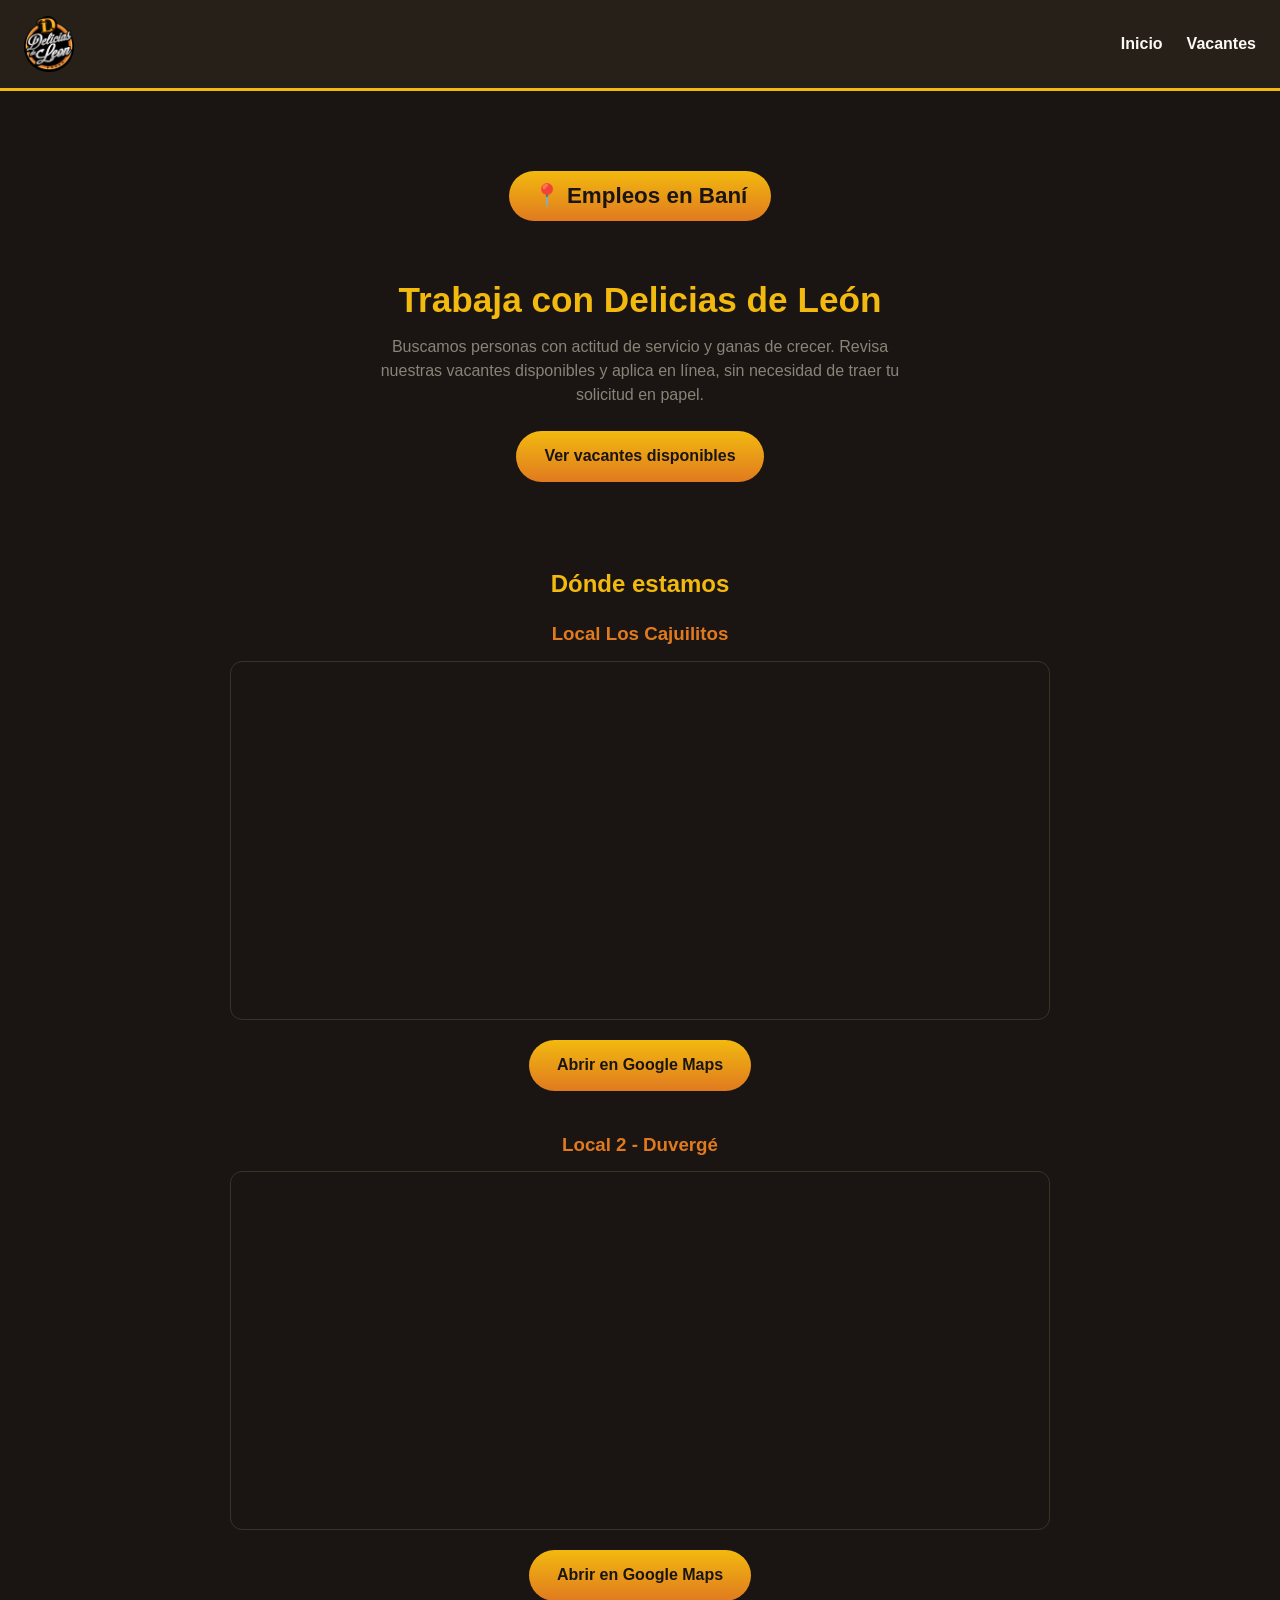
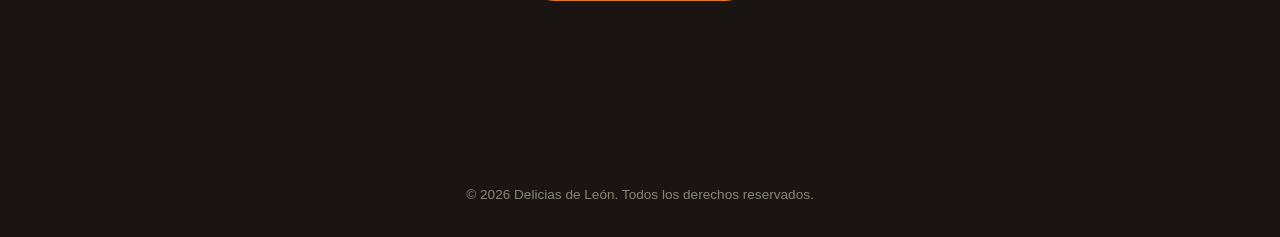
<file: public/index.html>
<!DOCTYPE html>
<html lang="es">
<head>
  <meta charset="UTF-8" />
  <meta name="viewport" content="width=device-width, initial-scale=1.0" />
  <title>Trabaja con nosotros | Delicias de León</title>
  <meta name="description" content="Vacantes disponibles en Delicias de León. Aplica en línea y únete a nuestro equipo." />
  <link rel="stylesheet" href="css/estilos.css" />
</head>
<body>
  <header class="sitio">
    <img src="img/logo.png" alt="Delicias de León" />
    <nav>
      <a href="index.html">Inicio</a>
      <a href="vacantes.html">Vacantes</a>
    </nav>
  </header>

  <main>
    <section class="hero">
      <p class="ubicacion-destacada">📍 Empleos en Baní</p>
      <h1>Trabaja con Delicias de León</h1>
      <p>Buscamos personas con actitud de servicio y ganas de crecer. Revisa nuestras vacantes disponibles y aplica en línea, sin necesidad de traer tu solicitud en papel.</p>
      <a class="boton" href="vacantes.html">Ver vacantes disponibles</a>
    </section>

    <section class="ubicacion-mapa">
      <h2>Dónde estamos</h2>

      <div class="local-ubicacion">
        <h3>Local Los Cajuilitos</h3>
        <div class="mapa-contenedor">
          <iframe
            src="https://www.google.com/maps?q=18.2878541,-70.3359357&z=17&output=embed"
            width="100%"
            height="350"
            style="border:0;"
            allowfullscreen=""
            loading="lazy"
            referrerpolicy="no-referrer-when-downgrade"
            title="Ubicación de Delicias de León, Los Cajuilitos"
          ></iframe>
        </div>
        <a class="boton" href="https://maps.app.goo.gl/iXaVubVBpQATLP3TA" target="_blank" rel="noopener">Abrir en Google Maps</a>
      </div>

      <div class="local-ubicacion">
        <h3>Local 2 - Duvergé</h3>
        <div class="mapa-contenedor">
          <iframe
            src="https://www.google.com/maps?q=18.280723,-70.3348361&z=17&output=embed"
            width="100%"
            height="350"
            style="border:0;"
            allowfullscreen=""
            loading="lazy"
            referrerpolicy="no-referrer-when-downgrade"
            title="Ubicación de Delicias de León, Local 2 Duvergé"
          ></iframe>
        </div>
        <a class="boton" href="https://www.google.com/maps/place/Delicias+De+Le%C3%B3n+ll/@18.280723,-70.337411,17z/data=!3m1!4b1!4m6!3m5!1s0x8ea54f0076f9b71b:0x5cd54475eef6591f!8m2!3d18.280723!4d-70.3348361!16s%2Fg%2F11ntpwpqqb" target="_blank" rel="noopener">Abrir en Google Maps</a>
      </div>
    </section>
  </main>

  <footer class="sitio">
    &copy; <span id="anio"></span> Delicias de León. Todos los derechos reservados.
  </footer>
  <script>document.getElementById("anio").textContent = new Date().getFullYear();</script>
</body>
</html>
</file>
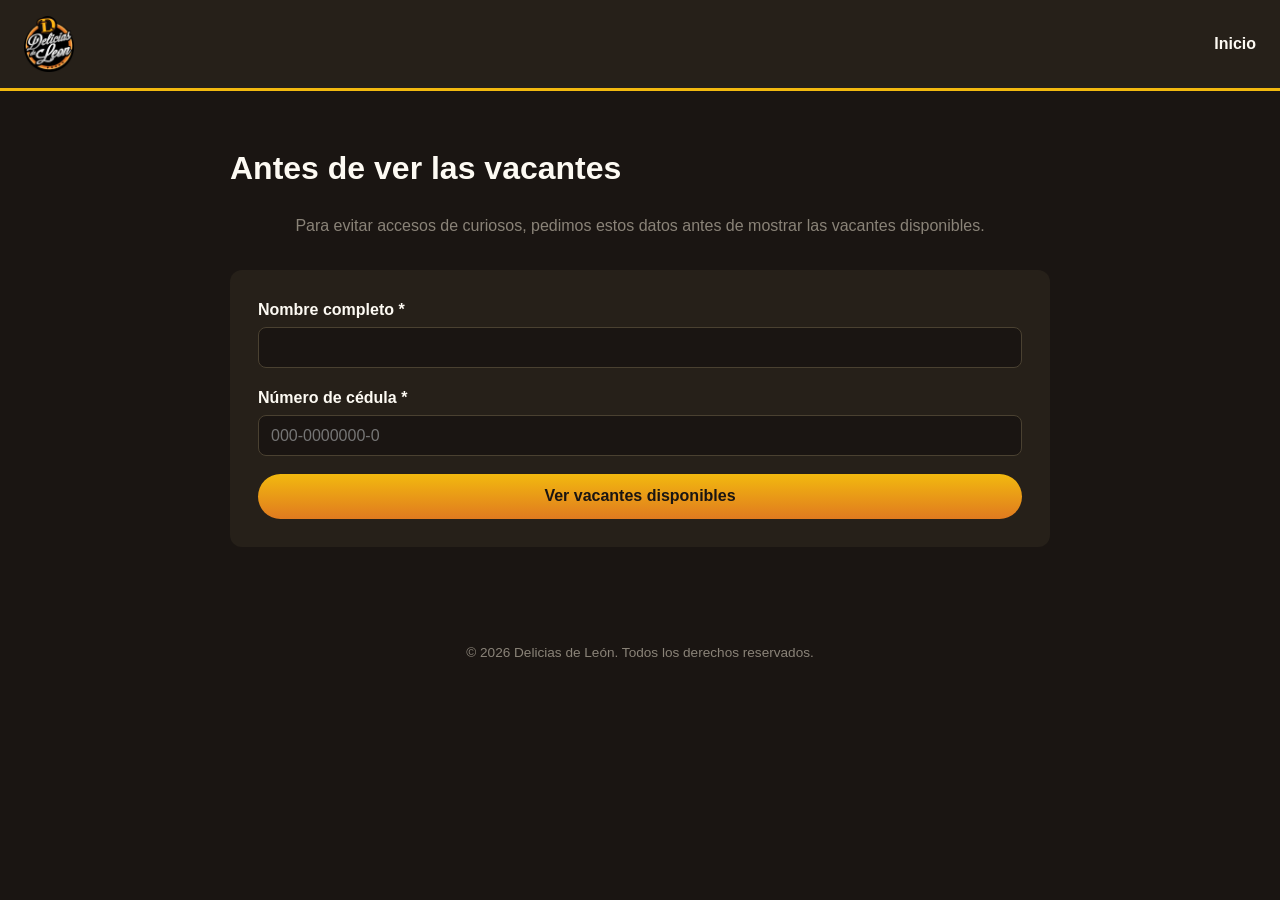
<file: public/acceso.html>
<!DOCTYPE html>
<html lang="es">
<head>
  <meta charset="UTF-8" />
  <meta name="viewport" content="width=device-width, initial-scale=1.0" />
  <title>Ver vacantes | Delicias de León</title>
  <link rel="stylesheet" href="css/estilos.css" />
</head>
<body>
  <header class="sitio">
    <img src="img/logo.png" alt="Delicias de León" />
    <nav>
      <a href="index.html">Inicio</a>
    </nav>
  </header>

  <main>
    <h1>Antes de ver las vacantes</h1>
    <p class="estado-msg" style="padding:0 0 1rem;">Para evitar accesos de curiosos, pedimos estos datos antes de mostrar las vacantes disponibles.</p>

    <!-- Formulario procesado por Netlify Forms (sin backend propio). -->
    <form
      class="aplicacion"
      name="acceso-vacantes"
      method="POST"
      action="/vacantes.html?verificado=1"
      data-netlify="true"
      netlify-honeypot="bot-field"
    >
      <input type="hidden" name="form-name" value="acceso-vacantes" />
      <p style="display:none;">
        <label>No llenar este campo: <input name="bot-field" /></label>
      </p>

      <div>
        <label for="nombre">Nombre completo *</label>
        <input type="text" id="nombre" name="nombre" required />
      </div>

      <div>
        <label for="cedula">Número de cédula *</label>
        <input type="text" id="cedula" name="cedula" placeholder="000-0000000-0" required />
      </div>

      <button type="submit" class="boton">Ver vacantes disponibles</button>
    </form>
  </main>

  <footer class="sitio">
    &copy; <span id="anio"></span> Delicias de León. Todos los derechos reservados.
  </footer>
  <script>document.getElementById("anio").textContent = new Date().getFullYear();</script>
</body>
</html>
</file>
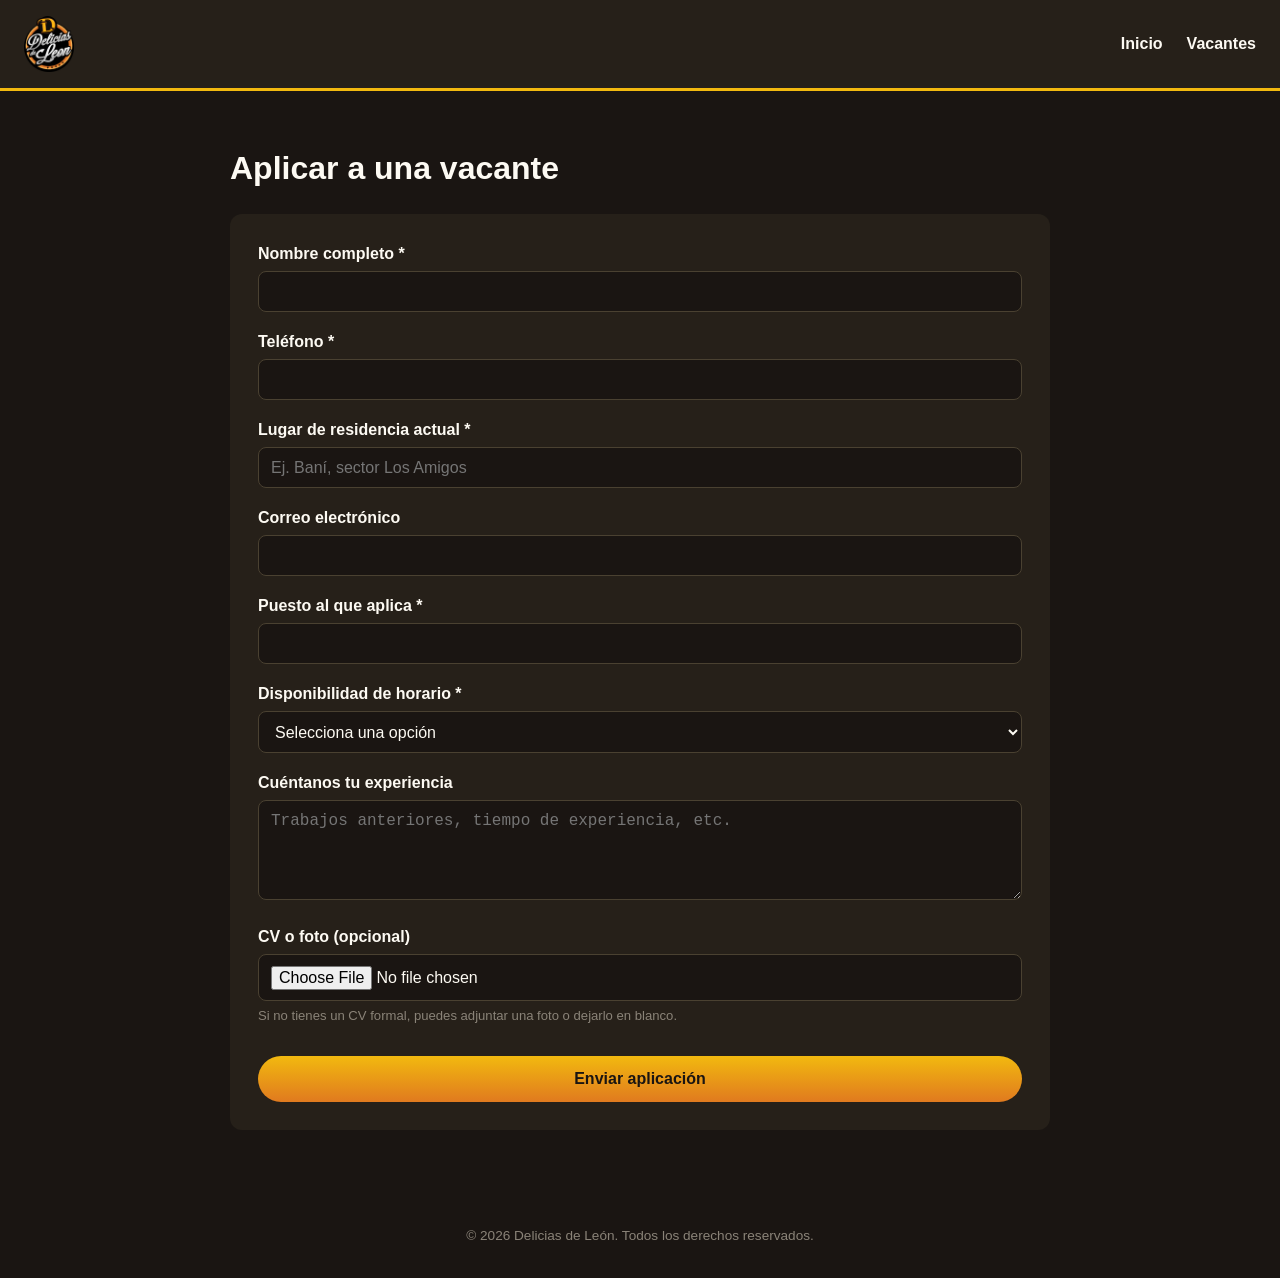
<file: public/aplicar.html>
<!DOCTYPE html>
<html lang="es">
<head>
  <meta charset="UTF-8" />
  <meta name="viewport" content="width=device-width, initial-scale=1.0" />
  <title>Aplicar a una vacante | Delicias de León</title>
  <link rel="stylesheet" href="css/estilos.css" />
</head>
<body>
  <header class="sitio">
    <img src="img/logo.png" alt="Delicias de León" />
    <nav>
      <a href="index.html">Inicio</a>
      <a href="vacantes.html">Vacantes</a>
    </nav>
  </header>

  <main>
    <h1>Aplicar a una vacante</h1>
    <p id="puesto-info" class="estado-msg" style="display:none;"></p>

    <!--
      Formulario procesado por Netlify Forms (sin backend propio).
      Netlify detecta este formulario en el build por su atributo name + data-netlify,
      y las respuestas quedan disponibles en la pestaña "Forms" del panel de Netlify.
    -->
    <form
      class="aplicacion"
      name="aplicacion"
      method="POST"
      action="/gracias.html"
      enctype="multipart/form-data"
      data-netlify="true"
      netlify-honeypot="bot-field"
    >
      <input type="hidden" name="form-name" value="aplicacion" />
      <p style="display:none;">
        <label>No llenar este campo: <input name="bot-field" /></label>
      </p>

      <div>
        <label for="nombre">Nombre completo *</label>
        <input type="text" id="nombre" name="nombre" required />
      </div>

      <div>
        <label for="telefono">Teléfono *</label>
        <input type="tel" id="telefono" name="telefono" required />
      </div>

      <div>
        <label for="residencia">Lugar de residencia actual *</label>
        <input type="text" id="residencia" name="residencia" placeholder="Ej. Baní, sector Los Amigos" required />
      </div>

      <div>
        <label for="email">Correo electrónico</label>
        <input type="email" id="email" name="email" />
      </div>

      <div>
        <label for="puesto">Puesto al que aplica *</label>
        <input type="text" id="puesto" name="puesto" required />
      </div>

      <div>
        <label for="disponibilidad">Disponibilidad de horario *</label>
        <select id="disponibilidad" name="disponibilidad" required>
          <option value="">Selecciona una opción</option>
          <option value="Tiempo completo">Tiempo completo</option>
          <option value="Medio tiempo">Medio tiempo</option>
          <option value="Fines de semana">Fines de semana</option>
          <option value="Flexible">Flexible</option>
        </select>
      </div>

      <div>
        <label for="experiencia">Cuéntanos tu experiencia</label>
        <textarea id="experiencia" name="experiencia" placeholder="Trabajos anteriores, tiempo de experiencia, etc."></textarea>
      </div>

      <div>
        <label for="archivo">CV o foto (opcional)</label>
        <input type="file" id="archivo" name="archivo" accept=".pdf,.jpg,.jpeg,.png" />
        <p class="ayuda">Si no tienes un CV formal, puedes adjuntar una foto o dejarlo en blanco.</p>
      </div>

      <button type="submit" class="boton">Enviar aplicación</button>
    </form>
  </main>

  <footer class="sitio">
    &copy; <span id="anio"></span> Delicias de León. Todos los derechos reservados.
  </footer>
  <script>document.getElementById("anio").textContent = new Date().getFullYear();</script>
  <script>
    const params = new URLSearchParams(window.location.search);
    const puestoParam = params.get("puesto");
    if (puestoParam) {
      const puestoInput = document.getElementById("puesto");
      puestoInput.value = puestoParam;
      const info = document.getElementById("puesto-info");
      info.style.display = "block";
      info.textContent = `Estás aplicando a: ${puestoParam}`;
    }
  </script>
</body>
</html>
</file>
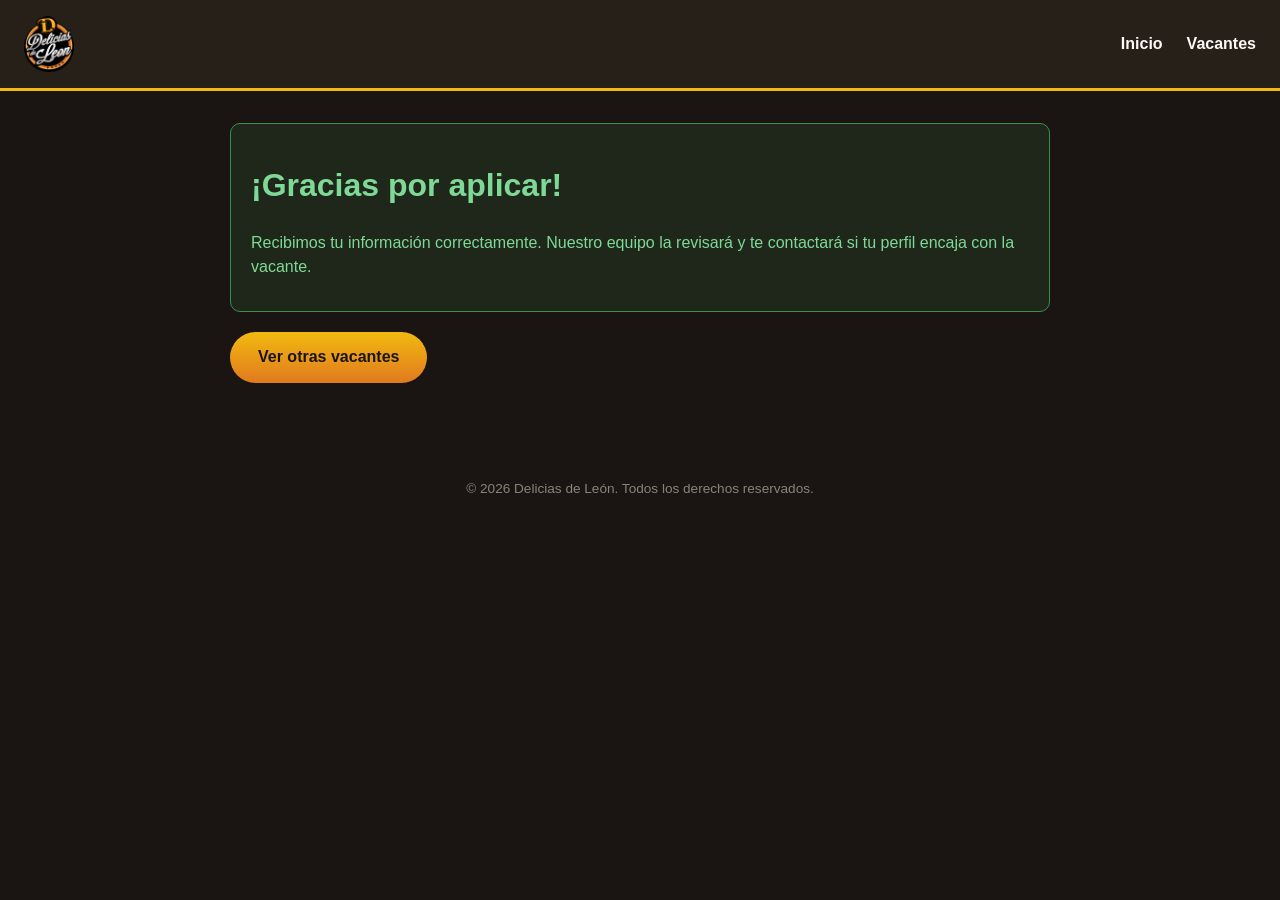
<file: public/gracias.html>
<!DOCTYPE html>
<html lang="es">
<head>
  <meta charset="UTF-8" />
  <meta name="viewport" content="width=device-width, initial-scale=1.0" />
  <title>¡Gracias por aplicar! | Delicias de León</title>
  <link rel="stylesheet" href="css/estilos.css" />
</head>
<body>
  <header class="sitio">
    <img src="img/logo.png" alt="Delicias de León" />
    <nav>
      <a href="index.html">Inicio</a>
      <a href="vacantes.html">Vacantes</a>
    </nav>
  </header>

  <main>
    <div class="mensaje-envio exito">
      <h1>¡Gracias por aplicar!</h1>
      <p>Recibimos tu información correctamente. Nuestro equipo la revisará y te contactará si tu perfil encaja con la vacante.</p>
    </div>
    <a class="boton" href="vacantes.html">Ver otras vacantes</a>
  </main>

  <footer class="sitio">
    &copy; <span id="anio"></span> Delicias de León. Todos los derechos reservados.
  </footer>
  <script>document.getElementById("anio").textContent = new Date().getFullYear();</script>
</body>
</html>
</file>
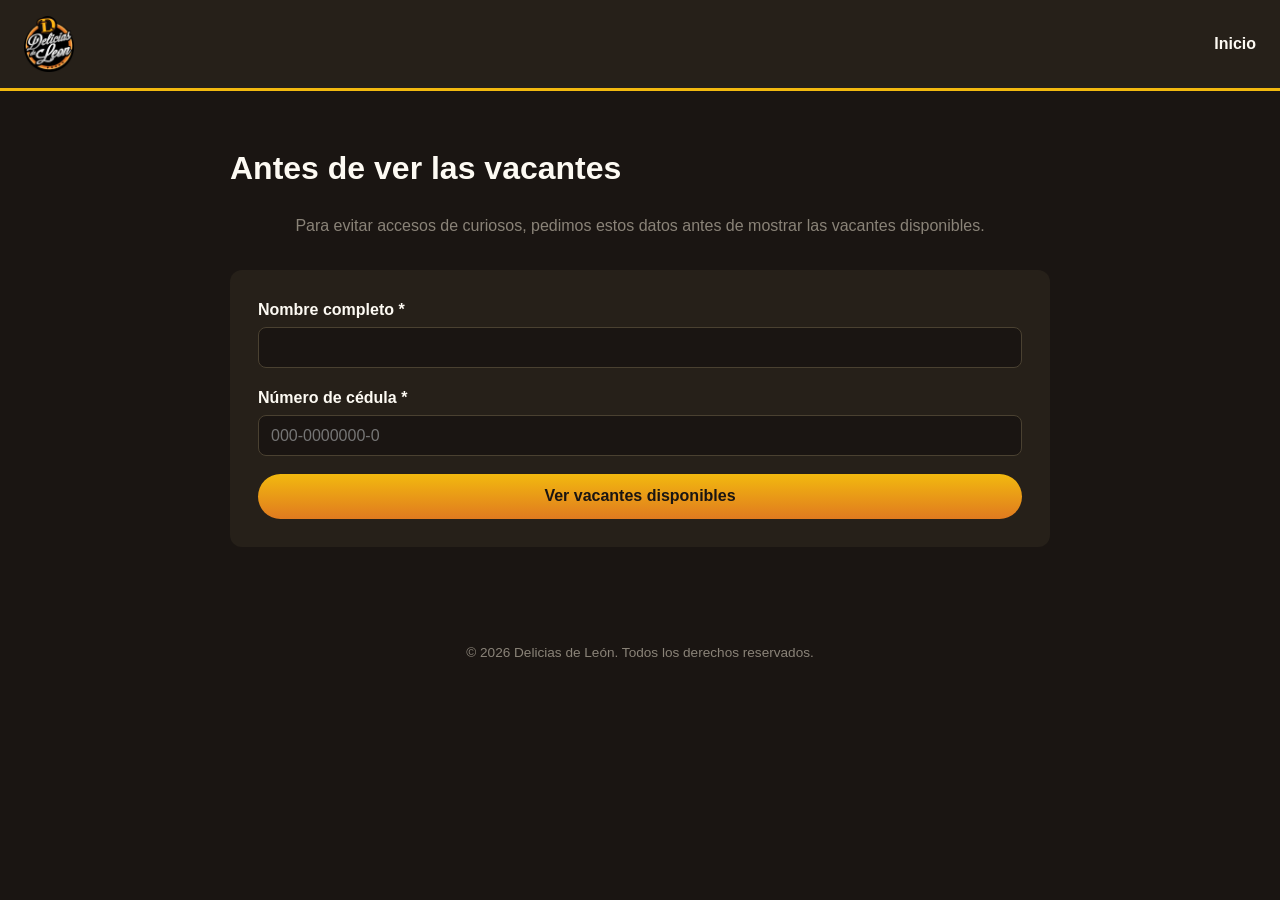
<file: public/vacantes.html>
<!DOCTYPE html>
<html lang="es">
<head>
  <meta charset="UTF-8" />
  <meta name="viewport" content="width=device-width, initial-scale=1.0" />
  <title>Vacantes disponibles | Delicias de León</title>
  <meta name="description" content="Consulta las vacantes disponibles en Delicias de León y aplica en línea." />
  <link rel="stylesheet" href="css/estilos.css" />
  <script>
    (function () {
      var params = new URLSearchParams(window.location.search);
      if (params.get("verificado") === "1") {
        sessionStorage.setItem("vacantesAcceso", "1");
        window.history.replaceState({}, "", window.location.pathname);
      }
      if (sessionStorage.getItem("vacantesAcceso") !== "1") {
        window.location.replace("acceso.html");
      }
    })();
  </script>
</head>
<body>
  <header class="sitio">
    <img src="img/logo.png" alt="Delicias de León" />
    <nav>
      <a href="index.html">Inicio</a>
      <a href="vacantes.html">Vacantes</a>
    </nav>
  </header>

  <main>
    <h1>Vacantes disponibles</h1>
    <div id="lista-vacantes">
      <p class="estado-msg">Cargando vacantes...</p>
    </div>
  </main>

  <footer class="sitio">
    &copy; <span id="anio"></span> Delicias de León. Todos los derechos reservados.
  </footer>
  <script>document.getElementById("anio").textContent = new Date().getFullYear();</script>
  <script src="js/vacantes-data.js"></script>
  <script src="js/vacantes.js"></script>
</body>
</html>
</file>
<file: public/css/estilos.css>
:root {
  --negro: #1a1512;
  --negro-suave: #262019;
  --dorado: #f2b90f;
  --naranja: #e07a1f;
  --blanco: #fdfaf3;
  --gris: #8a8378;
  --exito: #3a8f4a;
  --error: #c0392b;
}

* {
  box-sizing: border-box;
}

body {
  margin: 0;
  font-family: "Segoe UI", Arial, sans-serif;
  background: var(--negro);
  color: var(--blanco);
  line-height: 1.5;
}

a {
  color: var(--dorado);
}

header.sitio {
  display: flex;
  align-items: center;
  gap: 1rem;
  padding: 1rem 1.5rem;
  background: var(--negro-suave);
  border-bottom: 3px solid var(--dorado);
  position: sticky;
  top: 0;
  z-index: 10;
}

header.sitio img {
  height: 56px;
  width: auto;
}

header.sitio nav {
  margin-left: auto;
  display: flex;
  gap: 1.5rem;
}

header.sitio nav a {
  text-decoration: none;
  color: var(--blanco);
  font-weight: 600;
}

header.sitio nav a:hover {
  color: var(--dorado);
}

main {
  max-width: 860px;
  margin: 0 auto;
  padding: 2rem 1.25rem 4rem;
}

.hero {
  text-align: center;
  padding: 3rem 1rem;
}

.hero h1 {
  font-size: 2.2rem;
  margin-bottom: 0.5rem;
  color: var(--dorado);
}

.hero p {
  color: var(--gris);
  max-width: 520px;
  margin: 0 auto 1.5rem;
}

.ubicacion-destacada {
  display: inline-block;
  color: var(--negro) !important;
  background: linear-gradient(180deg, var(--dorado), var(--naranja));
  font-size: 1.4rem;
  font-weight: 800;
  padding: 0.5rem 1.5rem;
  border-radius: 999px;
  margin: 0 auto 1.25rem;
  max-width: none;
}

.ubicacion-mapa {
  text-align: center;
  padding: 1rem 0 3rem;
}

.ubicacion-mapa h2 {
  color: var(--dorado);
  margin-bottom: 1rem;
}

.local-ubicacion {
  margin-bottom: 2.5rem;
}

.local-ubicacion h3 {
  color: var(--naranja);
  margin-bottom: 0.75rem;
}

.mapa-contenedor {
  border-radius: 12px;
  overflow: hidden;
  border: 1px solid #3a3226;
  margin-bottom: 1.25rem;
}

.boton {
  display: inline-block;
  background: linear-gradient(180deg, var(--dorado), var(--naranja));
  color: var(--negro);
  font-weight: 700;
  padding: 0.85rem 1.75rem;
  border-radius: 999px;
  text-decoration: none;
  border: none;
  cursor: pointer;
  font-size: 1rem;
}

.boton:hover {
  filter: brightness(1.08);
}

.boton:disabled {
  opacity: 0.6;
  cursor: not-allowed;
}

.vacante-card {
  background: var(--negro-suave);
  border: 1px solid #3a3226;
  border-radius: 12px;
  padding: 1.25rem 1.5rem;
  margin-bottom: 1rem;
}

.vacante-card h2 {
  margin: 0 0 0.25rem;
  color: var(--dorado);
  font-size: 1.25rem;
}

.vacante-card .meta {
  color: var(--gris);
  font-size: 0.9rem;
  margin-bottom: 0.75rem;
}

.vacante-card .tag {
  display: inline-block;
  background: #33291a;
  color: var(--naranja);
  border-radius: 999px;
  padding: 0.15rem 0.7rem;
  font-size: 0.78rem;
  margin-right: 0.4rem;
}

.estado-msg {
  text-align: center;
  color: var(--gris);
  padding: 2rem 0;
}

form.aplicacion {
  background: var(--negro-suave);
  border-radius: 12px;
  padding: 1.75rem;
  display: grid;
  gap: 1.1rem;
}

form.aplicacion label {
  display: block;
  font-weight: 600;
  margin-bottom: 0.35rem;
}

form.aplicacion input,
form.aplicacion select,
form.aplicacion textarea {
  width: 100%;
  padding: 0.65rem 0.75rem;
  border-radius: 8px;
  border: 1px solid #4a4131;
  background: var(--negro);
  color: var(--blanco);
  font-size: 1rem;
}

form.aplicacion textarea {
  min-height: 100px;
  resize: vertical;
}

form.aplicacion .ayuda {
  color: var(--gris);
  font-size: 0.82rem;
  margin-top: 0.3rem;
}

.mensaje-envio {
  border-radius: 10px;
  padding: 1rem 1.25rem;
  margin-bottom: 1.25rem;
}

.mensaje-envio.exito {
  background: rgba(58, 143, 74, 0.15);
  border: 1px solid var(--exito);
  color: #7fd996;
}

.mensaje-envio.error {
  background: rgba(192, 57, 43, 0.15);
  border: 1px solid var(--error);
  color: #f0a89f;
}

footer.sitio {
  text-align: center;
  color: var(--gris);
  font-size: 0.85rem;
  padding: 2rem 1rem;
}
</file>
